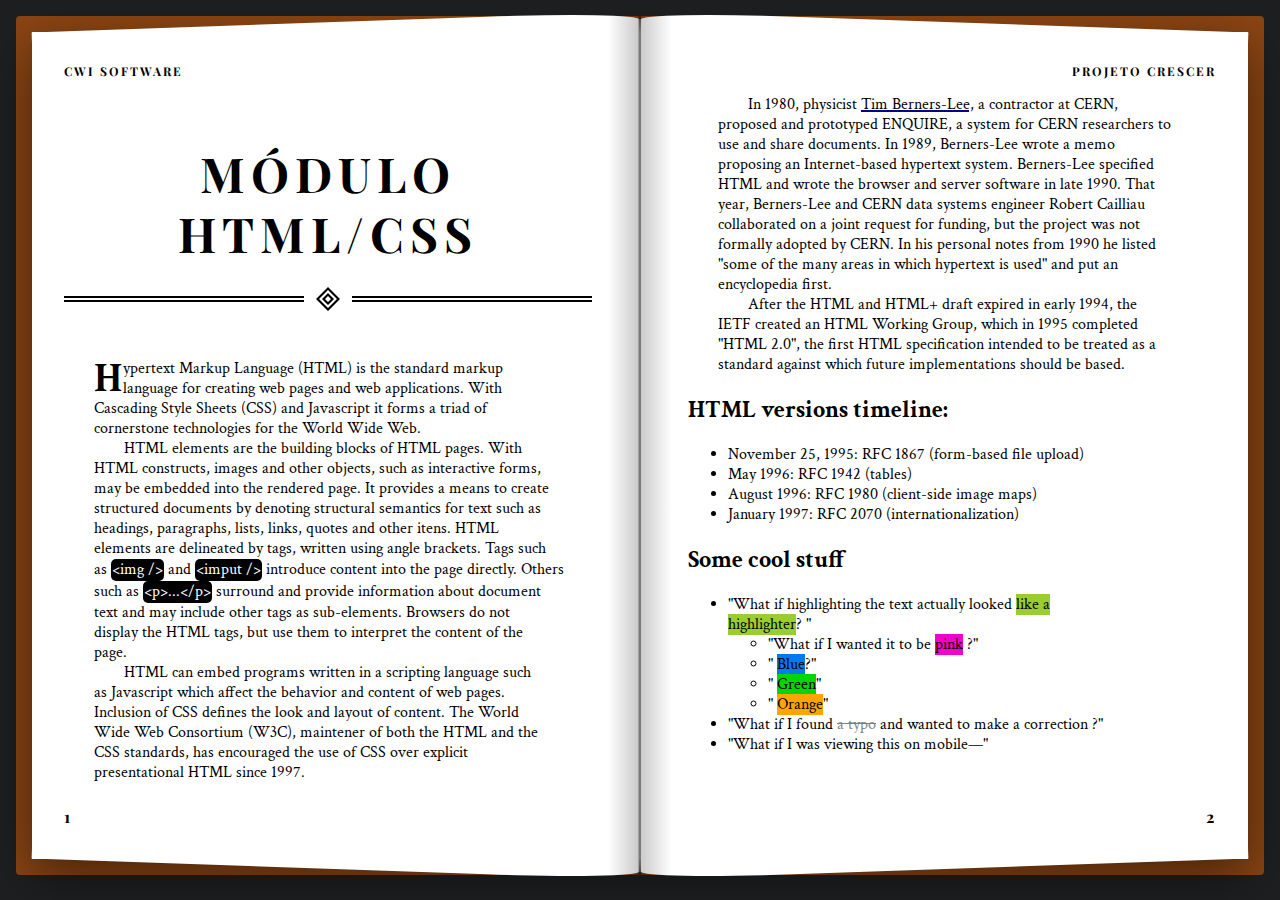
<file: Exercicio livro/index.html>
<!-- index.html -->
<!DOCTYPE html>
<html>
<head>
  <meta charset="utf-8">
  <title>Crescer HTML/CSS</title>
  <link rel="stylesheet" href="styles.css">
  <link rel="stylesheet" href="styles2.css">
</head>
<body>
  <div id="wrapper">
    <div id="container">

      <section class="open-book">
        <header>
          <h1>CWI Software</h1>
          <h6>Projeto Crescer</h6>
        </header>
        <article>
          <h2 class="chapter-title">MÓDULO HTML/CSS</h2>

          <p><span class="drop-cap">H</span> ypertext Markup Language (HTML) is the standard markup <br>
          language for creating web pages and web applications. With <br>
          Cascading Style Sheets (CSS) and Javascript it forms a triad of <br>
          cornerstone technologies for the World Wide Web. <br></p>
          <p class="texto-com-identacao"> HTML elements are the building blocks of HTML pages. With <br>
          HTML constructs, images and other objects, such as interactive forms, <br>
          may be embedded into the rendered page. It provides a means to create <br> 
          structured documents by denoting structural semantics for text such as <br>
          headings, paragraphs, lists, links, quotes and other itens. HTML <br>
          elements are delineated by tags, written using angle brackets. Tags such <br> 
          as <span class = "texto-personalizado">&lt;img /&gt;</span> and <span class="texto-personalizado"> &lt;imput /&gt;</span> 
          introduce content into the page directly. Others <br>
          such as <span class="texto-personalizado"> &lt;p&gt;...&lt;/p&gt; </span> surround and provide information about document <br>
          text and may include other tags as sub-elements. Browsers do not <br>
          display the HTML tags, but use them to interpret the content of the <br>
          page.<br></p>
          <p class="texto-com-identacao">HTML can embed programs written in a scripting language such <br>
          as Javascript which affect the behavior and content of web pages. <br>
          Inclusion of CSS defines the look and layout of content. The World <br>
          Wide Web Consortium (W3C), maintener of both the HTML and the <br>
          CSS standards, has encouraged the use of CSS over explicit <br>
          presentational HTML since 1997.<br></p>
          <p class="texto-com-identacao">In 1980, physicist <span class = "sublinhado">Tim Berners-Lee,</span> a contractor at CERN, <br>
          proposed and prototyped ENQUIRE, a system for CERN researchers to <br>
          use and share documents. In 1989, Berners-Lee wrote a memo <br>
          proposing an Internet-based hypertext system. Berners-Lee specified <br>
          HTML and wrote the browser and server software in late 1990. That <br>
          year, Berners-Lee and CERN data systems engineer Robert Cailliau <br>
          collaborated on a joint request for funding, but the project was not <br>
          formally adopted by CERN. In his personal notes from 1990 he listed <br>
          "some of the many areas in which hypertext is used" and put an <br>
          encyclopedia first. <br></p>
          <p class="texto-com-identacao">After the HTML and HTML+ draft expired in early 1994, the <br>
          IETF created an HTML Working Group, which in 1995 completed <br>
          "HTML 2.0", the first HTML specification intended to be treated as a <br>
          standard against which future implementations should be based.<br></p>
          <h2>HTML versions timeline:</h2>
          <ul>
            <li>November 25, 1995: RFC 1867 (form-based file upload)</li>
            <li>May 1996: RFC 1942 (tables)</li>
            <li>August 1996: RFC 1980 (client-side image maps)</li>
            <li>January 1997: RFC 2070 (internationalization)</li>
          </ul>

          <h2>Some cool stuff</h2>
          <ul>
            <li>"What if highlighting the text actually looked <span class="fundo-texto1">like a <br> highlighter</span>? "</li>
              <ul>
                <li>"What if I wanted it to be <span class="fundo-texto2">pink</span> ?"</li>
                <li>" <span class="fundo-texto3">Blue</span>?"</li>
                <li>" <span class="fundo-texto4">Green</span>"</li>
                <li>" <span class="fundo-texto5">Orange</span>"</li>
              </ul>
            <li>"What if I found <strike class="opaco">a typo</strike> and wanted to make a correction ?"</li>
            <li>"What if I was viewing this on mobile—"</li>
          </ul><br>

        </article>
        <footer>
          <ol id="page-numbers">
            <li>1</li>
            <li>2</li>
          </ol>
        </footer>
      </section>

    </div>
  </div>
</body>
</html>
</file>
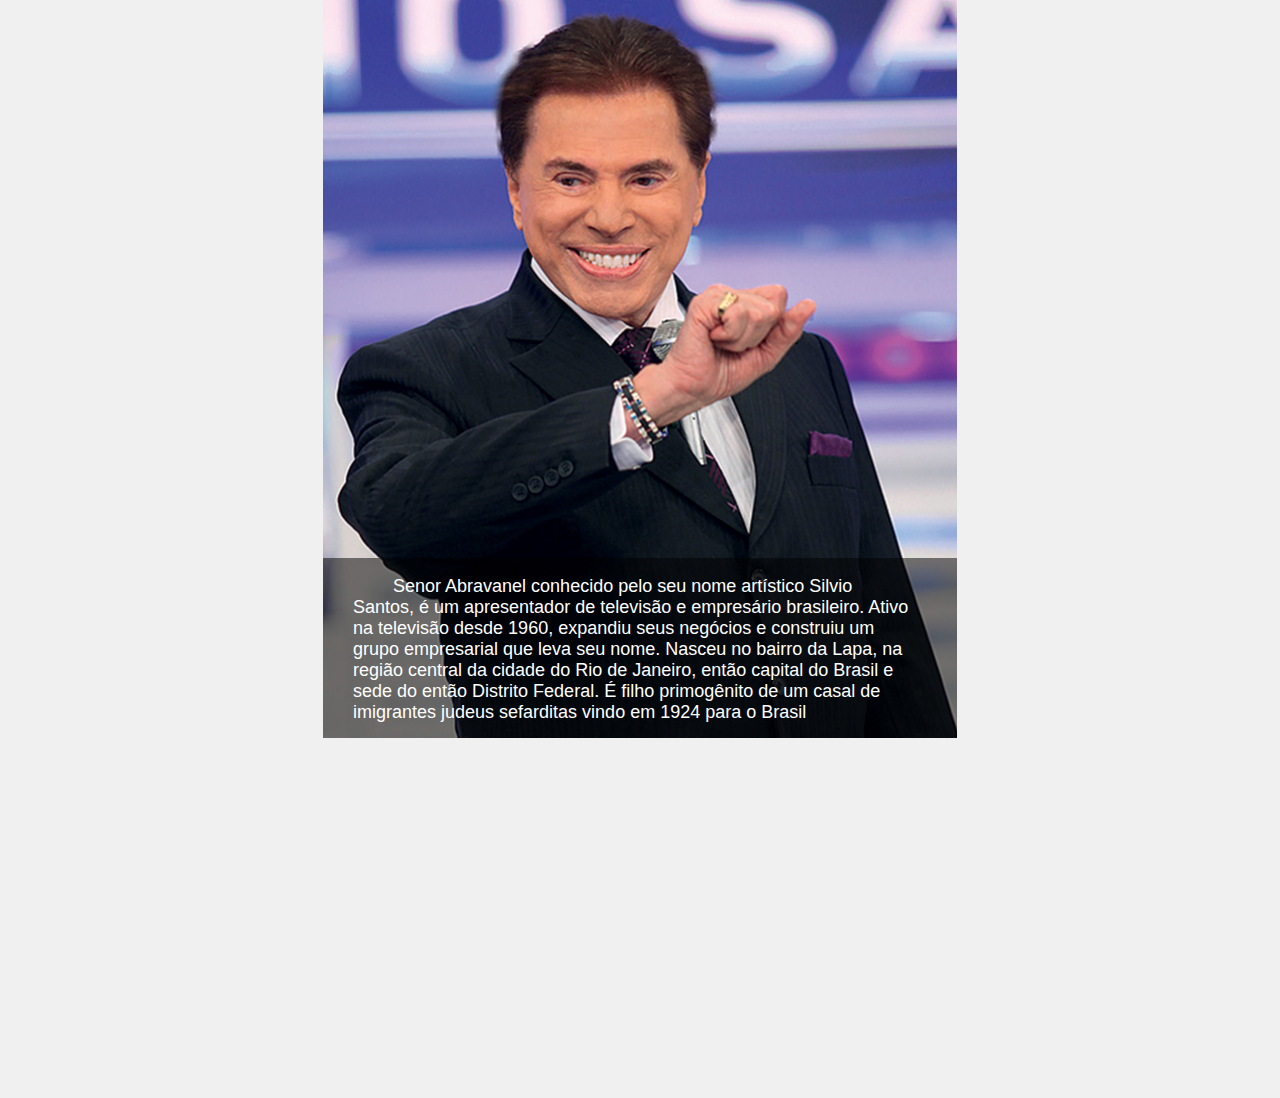
<file: Exercicio Silvio com Position/index.html>
<!DOCTYPE html>
<html lang="en">
<head>
    <meta charset="UTF-8">
    <meta name="viewport" content="width=device-width, initial-scale=1.0">
    <title>Silvio Santos</title>
    <link rel="stylesheet" href="style.css">
</head>
<body>
    <div class="container">
    <img src="img/image.png" class="imagem" alt="Silvio"> 
   </div>
<div class="retangulo-preto"></div>
<div class="bloco-auxiliar">
<div class="bloco-texto">
    <p class="texto indentacao"> Senor Abravanel conhecido pelo seu nome artístico Silvio Santos, 
        é um apresentador de televisão e empresário brasileiro. Ativo na televisão desde 1960, expandiu seus
         negócios e construiu um grupo empresarial que leva seu nome. 
        Nasceu no bairro da Lapa, na região central da cidade do Rio de Janeiro, então capital do Brasil 
        e sede do então Distrito Federal. É filho primogênito de um casal de imigrantes judeus sefarditas vindo em 1924 para o Brasil</p>
    </div> 
</div>
</body>
</html>
</file>
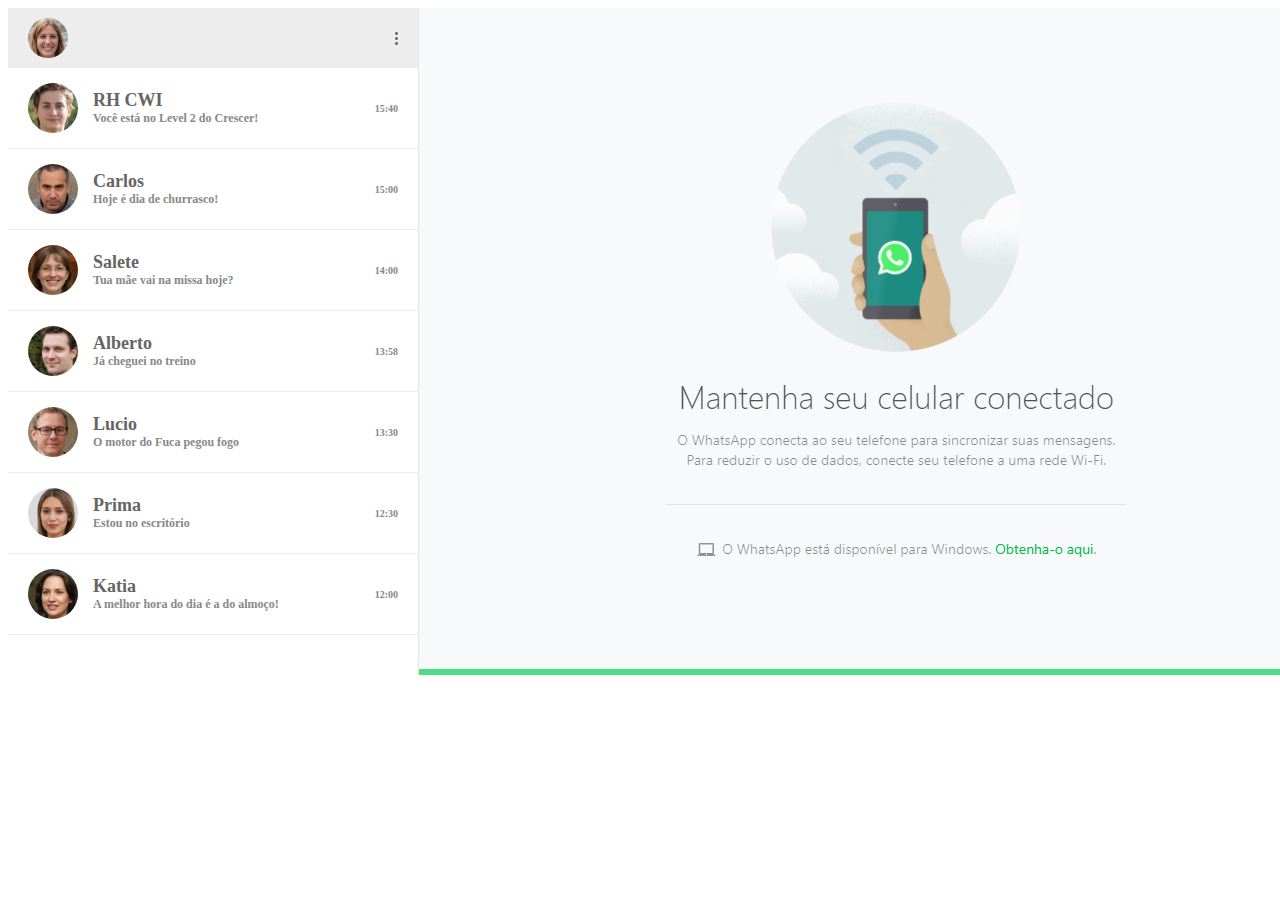
<file: Exercicio Whatsapp web/index.html>
<!DOCTYPE html>
<html lang="en">
<head>
    <meta charset="UTF-8">
    <meta name="viewport" content="width=device-width, initial-scale=1.0">
    <title>WhatsApp Web</title>
    <link rel="stylesheet" href="style.css">
</head>
<body>
    <!--Inicio do código-->
    <div class="base-geral">
        <!--Inicio parte lateral esquerda perfil e conversas-->
        <div class="container-conversas">
            <!--Inicio configuração bloco perfil-->
            <div class="header-perfil">
                <div class="imagem-redonda-perfil">
                <img src="img/foto-perfil.jpeg" class="imagem" alt="foto perfil">
                </div>
                <img src="img/see more.png" class="see-more" alt="see more">
            </div>
            <!--Fim configuração bloco perfil-->

            <!--Inicio configuração bloco conversas-->
            <!--Inicio conversa 1-->
            <div class="bloco-conversas">
                <div class="foto-conversa">
                    <div class="imagem-redonda-conversa">
                        <img src="img/conversa1.jpeg" class="imagem" alt="foto contato">
                    </div>                    
                    <div class="contato-conversa">
                        <span class="nome-contato">RH CWI</span>
                        <span class="mensagem">Você está no Level 2 do Crescer!</span>
                    </div>
                </div>
                <span class="hora">15:40</span>                   
            </div>
            <!--Fim conversa 1-->

            <div class="bloco-divisor"></div>

            <!--Inicio conversa 2-->
            <div class="bloco-conversas">
                <div class="foto-conversa">
                    <div class="imagem-redonda-conversa">
                        <img src="img/conversa2.jpeg" class="imagem" alt="foto contato">
                    </div>                    
                    <div class="contato-conversa">
                        <span class="nome-contato">Carlos</span>
                        <span class="mensagem">Hoje é dia de churrasco!</span>
                    </div>
                </div>
                <span class="hora">15:00</span>                   
            </div>
            <!--Fim conversa 2-->

            <div class="bloco-divisor"></div>

            <!--Inicio conversa 3-->
            <div class="bloco-conversas">
                <div class="foto-conversa">
                    <div class="imagem-redonda-conversa">
                        <img src="img/conversa3.jpeg" class="imagem" alt="foto contato">
                    </div>                    
                    <div class="contato-conversa">
                        <span class="nome-contato">Salete</span>
                        <span class="mensagem">Tua mãe vai na missa hoje?</span>
                    </div>
                </div>
                <span class="hora">14:00</span>                   
            </div>
            <!--Fim conversa 3-->  

            <div class="bloco-divisor"></div>

            <!--Inicio conversa 4-->
            <div class="bloco-conversas">
                <div class="foto-conversa">
                    <div class="imagem-redonda-conversa">
                        <img src="img/conversa4.jpeg" class="imagem" alt="foto contato">
                    </div>                    
                    <div class="contato-conversa">
                        <span class="nome-contato">Alberto</span>
                        <span class="mensagem">Já cheguei no treino</span>
                    </div>
                </div>
                <span class="hora">13:58</span>                   
            </div>
            <!--Fim conversa 4-->  

            <div class="bloco-divisor"></div>

            <!--Inicio conversa 5-->
            <div class="bloco-conversas">
                <div class="foto-conversa">
                    <div class="imagem-redonda-conversa">
                        <img src="img/conversa5.jpeg" class="imagem" alt="foto contato">
                    </div>                    
                    <div class="contato-conversa">
                        <span class="nome-contato">Lucio</span>
                        <span class="mensagem">O motor do Fuca pegou fogo</span>
                    </div>
                </div>
                <span class="hora">13:30</span>                   
            </div>
            <!--Fim conversa 5-->  

            
            <div class="bloco-divisor"></div>

            <!--Inicio conversa 6-->
            <div class="bloco-conversas">
                <div class="foto-conversa">
                    <div class="imagem-redonda-conversa">
                        <img src="img/conversa6.jpeg" class="imagem" alt="foto contato">
                    </div>                    
                    <div class="contato-conversa">
                        <span class="nome-contato">Prima</span>
                        <span class="mensagem">Estou no escritório</span>
                    </div>
                </div>
                <span class="hora">12:30</span>                   
            </div>
            <!--Fim conversa 6-->  

            <div class="bloco-divisor"></div>

            <!--Inicio conversa 7-->
            <div class="bloco-conversas">
                <div class="foto-conversa">
                    <div class="imagem-redonda-conversa">
                        <img src="img/conversa7.jpeg" class="imagem" alt="foto contato">
                    </div>                    
                    <div class="contato-conversa">
                        <span class="nome-contato">Katia</span>
                        <span class="mensagem">A melhor hora do dia é a do almoço!</span>
                    </div>
                </div>
                <span class="hora">12:00</span>                   
            </div>
            <!--Fim conversa 7-->  
            
            <div class="bloco-divisor"></div>

            <div class="bloco-final"></div>

        </div>
        <!--Inicio parte lateral esquerda perfil e conversas-->

        <img src="img/mantenha-conectado.png" alt="mantenha conectado">
    </div>
    
</body>
</html>
</file>
<file: Exercicio livro/styles.css>
/* styles.css */
@import url(https://fonts.googleapis.com/css?family=Crimson+Text:400,700,900,400italic,700italic,900italic|Playfair+Display:400,700,900,400italic,700italic,900italic|Rock+Salt:400);

*,
:before,
:after {
  box-sizing: border-box;
}

body {
  background-color: #1d1f20;
  color: #e5e5e5;
  font: 16px/1.25 'Crimson Text', sans-serif;
  margin: 0;
}

#wrapper {
  margin-left: auto;
  margin-right: auto;
  max-width: 1280px;
}

#container {
  float: left;
  padding: 16px;
  width: 100%;
}

.open-book {
  background: #fff;
  box-shadow: rgba(0,0,0,0.5) 0 16px 48px;
  color: #000;
  padding: 32px;
}

.open-book * {
  position: relative;
}

.open-book *::-moz-selection {
  background: rgba(222,255,0,0.75);
}

.open-book *::selection {
  background: rgba(222,255,0,0.75);
}

.open-book header {
  padding-bottom: 16px;
}

.open-book header *,
.open-book footer * {
  font: 700 16px/1.25 'Playfair Display', sans-serif;
  letter-spacing: 2px;
  margin: 0;
}

.open-book header * {
  font-size: 12px;
  text-transform: uppercase;
}

.open-book footer {
  padding-top: 16px;
}

.open-book footer #page-numbers {
  display: none;
  list-style: none;
  padding: 0;
  text-align: left;
}

.open-book footer #page-numbers > li:last-child {
  text-align: right;
}

.open-book .chapter-title {
  background: url([data-uri]) bottom center no-repeat;
  background-size: 0.5em 0.5em;
  font: 700 7vw/1.25 'Playfair Display', sans-serif;
  letter-spacing: 0.125em;
  margin: 0 0 1em 0;
  padding: 1em 0;
  position: relative;
  text-align: center;
  text-transform: uppercase;
}

.open-book .chapter-title:before,
.open-book .chapter-title:after {
  border: solid 0 #000;
  border-width: 0.05em 0;
  bottom: calc((0.125em / 2) * 3);
  content: '';
  height: 0.15em;
  position: absolute;
  width: calc(50% - (1em / 2));
}

.open-book .chapter-title:before {
  left: 0;
}

.open-book .chapter-title:after {
  right: 0;
}

@media only screen and ( min-width: 830px ) {

  .open-book {
    margin: 16px;
    position: relative;
  }

  .open-book:before {
    background-color: #8B4513;
    border-radius: 4px;
    bottom: -16px;
    content: '';
    left: -16px;
    position: absolute;
    right: -16px;
    top: -16px;
    z-index: -1;
  }

  .open-book:after {
    background: linear-gradient(to right, transparent 0%,rgba(0,0,0,0.2) 46%,rgba(0,0,0,0.5) 49%,rgba(0,0,0,0.6) 50%,rgba(0,0,0,0.5) 51%,rgba(0,0,0,0.2) 52%,transparent 100%);
    bottom: -16px;
    content: '';
    left: 50%;
    position: absolute;
    top: -16px;
    transform: translate(-50%,0);
    width: 64px;
    z-index: 1;
  }

  .open-book > * {
    column-count: 2;
    column-gap: 96px;
    position: relative;
    z-index: 1;
  }

  .open-book header:before,
  .open-book header:after,
  .open-book footer:before,
  .open-book footer:after {
    background: #fff;
    border-radius: 25%;
    content: '';
    height: 32px;
    position: absolute;
    z-index: -1;
    width: calc(50% + 32px);
  }

  .open-book header:before,
  .open-book footer:before,
  .open-book footer:after {
    border-top-left-radius: 0;
  }

  .open-book header:after,
  .open-book footer:before,
  .open-book footer:after {
    border-top-right-radius: 0;
  }

  .open-book header:before,
  .open-book header:after,
  .open-book footer:after {
    border-bottom-right-radius: 0;
  }

  .open-book header:before,
  .open-book header:after,
  .open-book footer:before {
    border-bottom-left-radius: 0;
  }

  .open-book header:before,
  .open-book header:after {
    top: -42.4px;
  }

  .open-book header:before,
  .open-book footer:before {
    right: 50%;
  }

  .open-book header:before {
    transform: rotate(-2deg);
  }

  .open-book header:after,
  .open-book footer:after {
    left: 50%;
  }

  .open-book header:after {
    transform: rotate(2deg);
  }

  .open-book footer:before,
  .open-book footer:after {
    bottom: -42.4px;
  }

  .open-book footer:before {
    transform: rotate(2deg);
  }

  .open-book footer:after {
    transform: rotate(-2deg);
  }

  .open-book header > *:last-child,
  .open-book footer > *:last-child {
    text-align: right;
  }

  .open-book footer #page-numbers {
    display: block;
  }

  .open-book .chapter-title {
    font-size: 48px;
  }

  .open-book .chapter-title:before,
  .open-book .chapter-title:after {
    height: 0.125em;
  }
}
</file>
<file: Exercicio livro/styles2.css>
/*.texto-com-margem {
   margin-left: 30px;
}*/
.texto-com-identacao{
    text-indent: 30px;
}

.drop-cap {
    font-size: 40px; 
    font-weight: bold; 
    float: left; 
    margin-right: 1px; 
    line-height: 1;
}

p {
  margin-bottom: 0;
  margin-top: 0;
  margin-left: 30px;
  
}

span{
    margin-left: 0;
    text-indent: 0;
}

.texto-personalizado {
    color: white;
    background-color: black;
    padding: 1px;
    display: inline-block;
    border-radius: 5px;
    text-align: center; 
    
}

.sublinhado{
    text-decoration: underline;
    text-decoration-color:darkblue;
    text-decoration-thickness: 2px;
    margin-bottom: 5px;
}

.fundo-texto1{
    background-color: yellowgreen;
}

.fundo-texto2{
    background-color:rgb(243, 0, 202);
}

.fundo-texto3{
    background-color: rgb(0, 122, 237);
}
.fundo-texto4{
    background-color: rgb(3, 215, 3);
}
.fundo-texto5{
    background-color: orange;
}

.opaco{
    opacity: 0.5;
}
</file>
<file: Exercicio Silvio com Position/style.css>
*{
    box-sizing: border-box;
}

body {
        margin: 0;
        padding: 0;
        display: flex;
        flex-direction: column;
        justify-content: center;
        align-items: center;
        background-color: #f0f0f0;
        position: static;
}

.container {
    width: 634px;
    height: 738px;
    background-color: black;
    display: flex;
    flex-direction: column;
}

.imagem{
    width: 100%;
    height: 100%;

}
.retangulo {
    width: 100px;
    height: 100px;
    background-color: black;
}

.retangulo-preto {
    width: 634px;
    height: 180px;
    
    position: relative;
    bottom: 180px;
    background-color: black;
    opacity: 0.5;

}
.bloco-auxiliar{
    width: 634px;
    height: 180px;
    position: relative;
    bottom: 360px;

}
.bloco-texto {
    width: 594px;
    height: 147px;
    position: absolute;
    padding-left: 30px;
    bottom: 15px;
}

.texto {
    font-family: Arial;
    font-size: 18px; 
    font-weight: 100px;
    color: white;
}

.indentacao {
    text-indent: 40px;
}

p {
    margin: 0;
}
</file>
<file: Exercicio Whatsapp web/style.css>
* {
    box-sizing: border-box;
}

.base-geral {
    display: flex;
    width: 1366px;
    height: 667px;
    background-color: black;
}

.header-perfil {
    width: 410px;
    height: 60px;
    background-color: #ededed;
    display: flex;
    align-items: center;
    padding: 20px;
    justify-content: space-between;

}

.imagem-redonda-perfil {
    width: 40px;
    height: 40px;
    overflow: hidden;
    border-radius: 50%;
}

.imagem-redonda-conversa {
    width: 50px;
    height: 50px;
    overflow: hidden;
    border-radius: 50%;
}

.imagem {
    width: 100%;
    height: 100%;
    object-fit: cover;
}

.see-more {
    width: 3px;
    height: 13px;
}

.bloco-conversas{
    width: 410px;
    height: 80px;
    background-color: white;
    display: flex;
    align-items: center;
    padding: 20px;
    justify-content: space-between;
}

.bloco-divisor{
    width: 410px;
    height: 1px;
    background-color: #ededed;
}

.container-conversas{
    display: flex;
    flex-direction: column;
}

.nome-contato {
    font-size: 18px;
    font-family: 'Segoe UI';
    font-weight: 600;
    color: #656565;         
}

.mensagem {
    font-size: 12px;
    font-family: 'Segoe UI';
    font-weight: 600;
    color: #888;

}

.foto-conversa {
    display: flex;
    align-items: center;

}

.contato-conversa {
    display: flex;
    flex-direction: column;
    padding: 15px;
}

.hora{
    font-size: 10px;
    font-family: 'Segoe UI';
    font-weight: 600;
    color: #888;

}

.bloco-final {
    width: 410px;
    background-color: white;
    flex-grow: 1;
}
</file>
